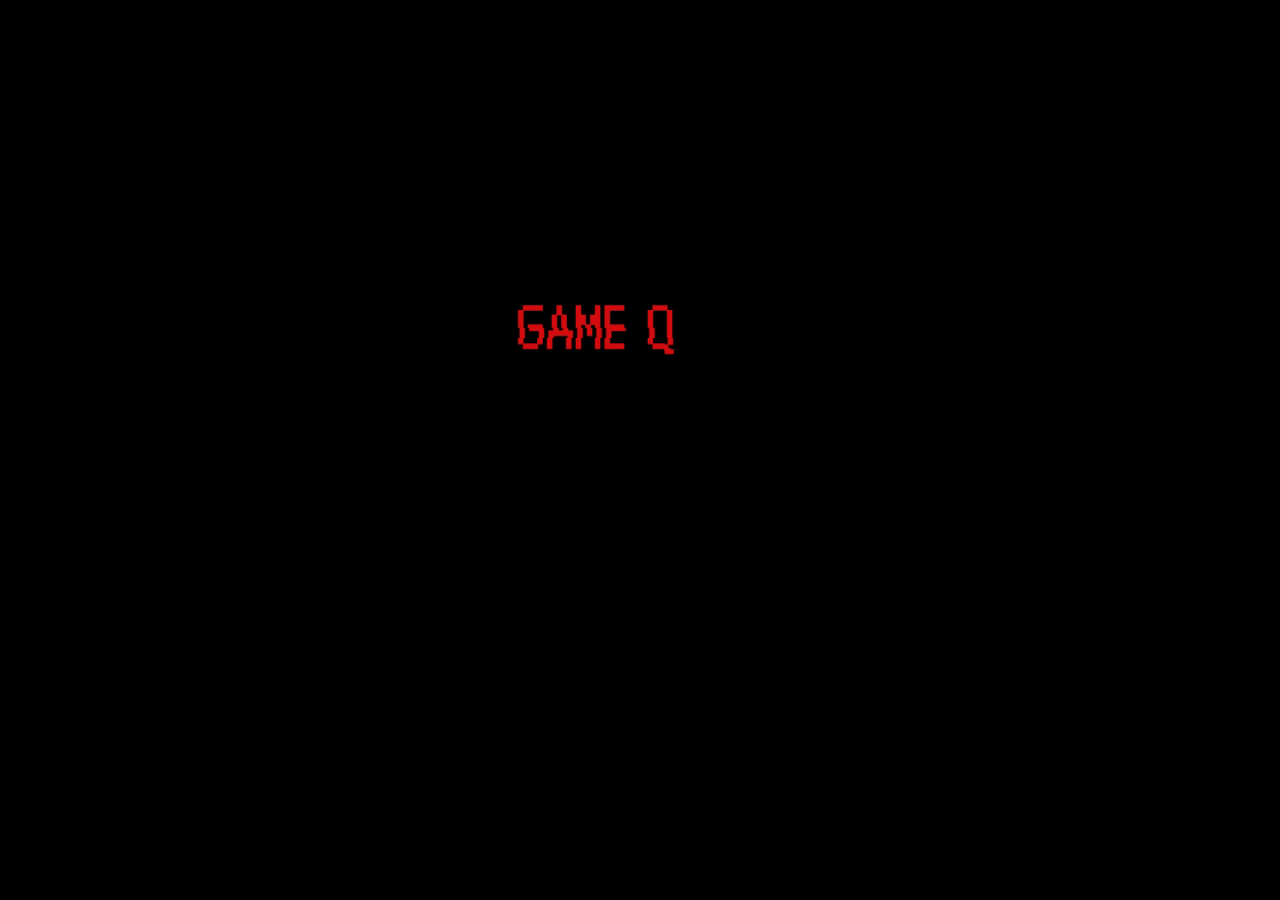
<file: gameover.html>
<!DOCTYPE html>
<html lang="en">
<head>
    <meta charset="UTF-8">
    <meta name="viewport" content="width=device-width, initial-scale=1.0">
    <title>Nyangtopia</title>
    
    <style>
        @font-face {
            font-family: 'Galmuri9';
            src: url('fonts/Galmuri9.woff2') format('woff2');
        }

        body {
            margin: 0;
            overflow: hidden;
            font-family: 'Galmuri9';
        }

        #myVideo {
            position: absolute;
            top: 0;
            left: 0;
            width: 100vw;
            height: 100vh;
            object-fit: contain;
            background: black;
        }

        .button-container {
            position: absolute;
            bottom: 10%;
            left: 50%;
            transform: translate(-50%, -50%);
            display: none;
            gap: 15rem;
        }

        .btn {
            padding: 0.7rem 3rem;
            font-size: 2rem;
            border: none;
            border-radius: 1.5rem;
            cursor: pointer;
            font-family: 'Galmuri9';
        }

        .btn-web {
            color: #fff;
            background-color: #000;
        }

        .btn-web:hover {
            color: gray;
        }

    </style>
</head>
<body>
    <video id="myVideo" autoplay muted>
        <source src="img/gameover.mp4" type="video/mp4">
        브라우저가 비디오 태그를 지원하지 않습니다.
    </video>

    <div class="button-container" id="buttons">
        <button class="btn btn-web" onclick="location.href='web.html'">다른 스토리 보러 가기</button>
    </div>

    <script>
        const video = document.getElementById('myVideo');
        const buttons = document.getElementById('buttons');

        video.muted = true;
        video.play().catch(err => {
            console.log('자동재생 차단됨:', err);
        });

        window.addEventListener('click', () => {
            if (video.muted) {
                video.muted = false;
                video.play().catch(err => {
                    console.log('사용자 클릭 후 재생 실패:', err);
                });
            }
        }, { once: true });

        video.addEventListener('ended', () => {
            buttons.style.display = 'flex';
        });
    </script>

</body>
    
</body>
</html>
</file>
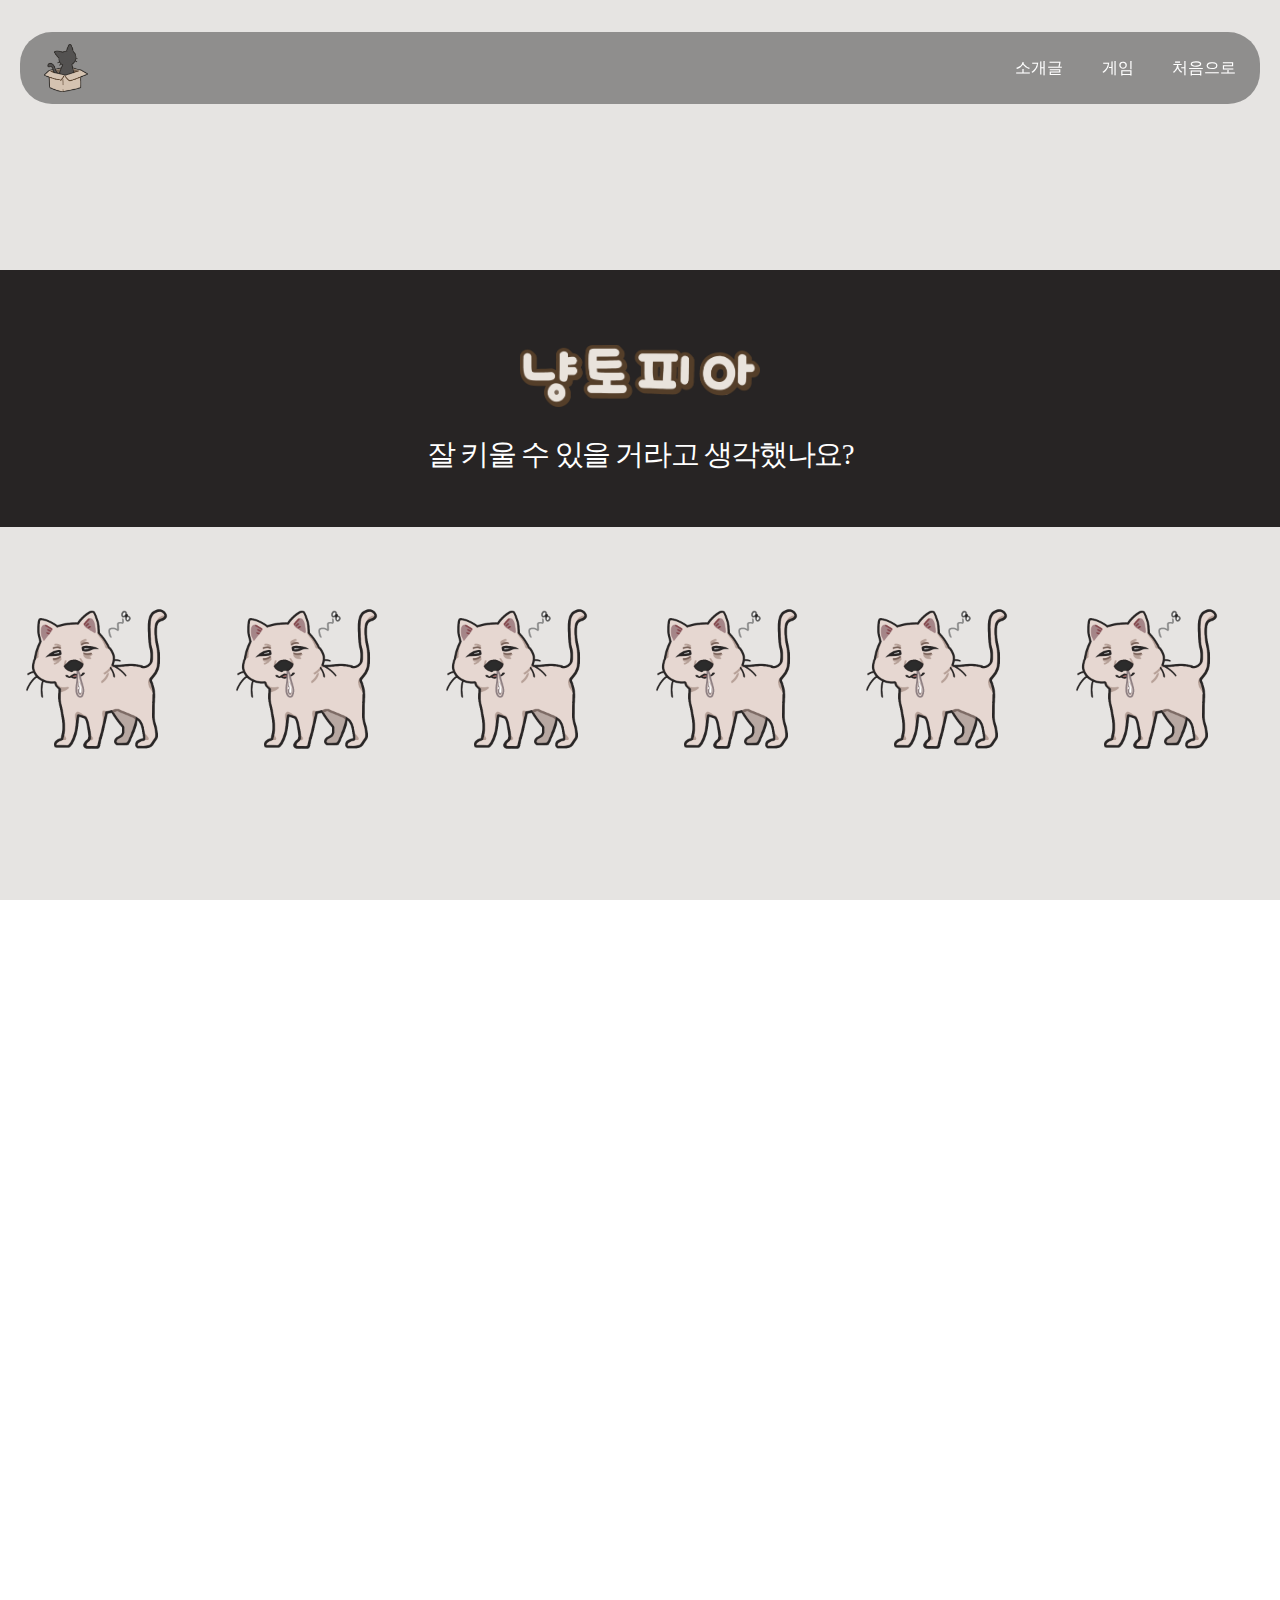
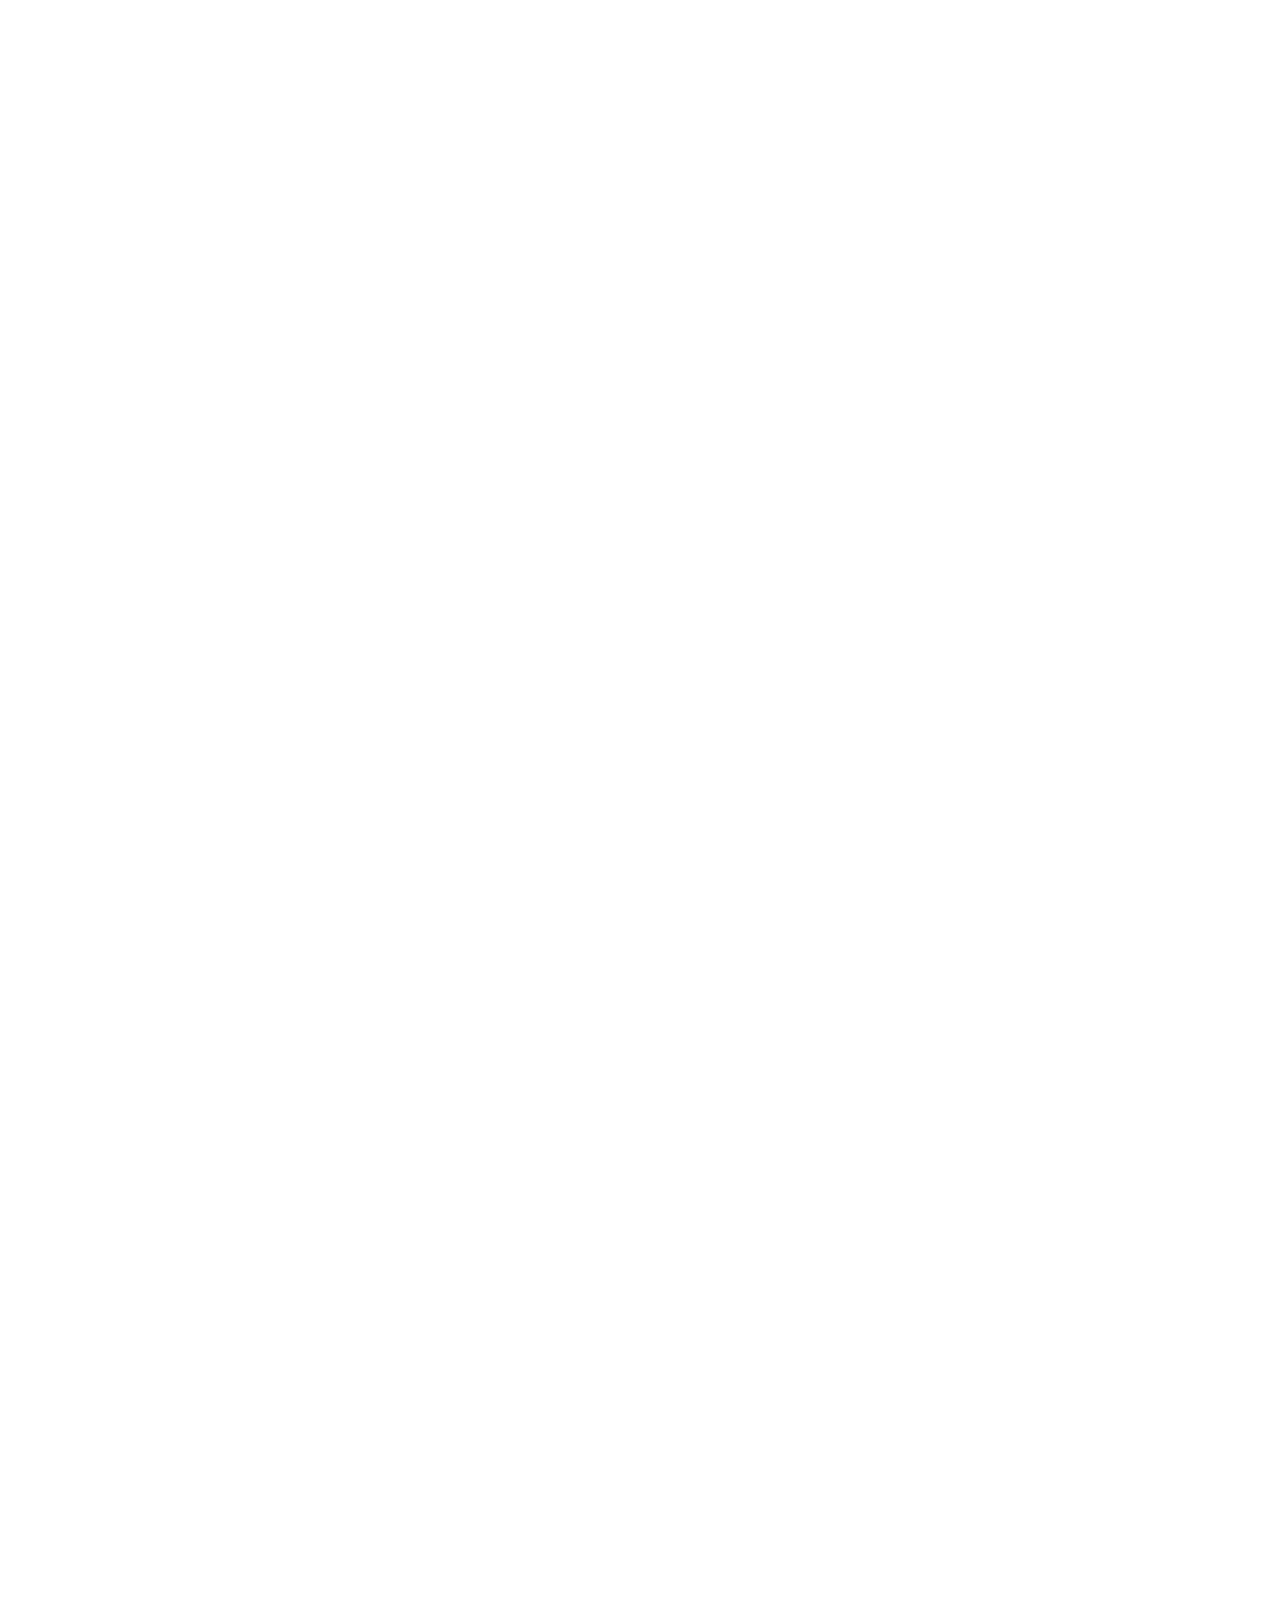
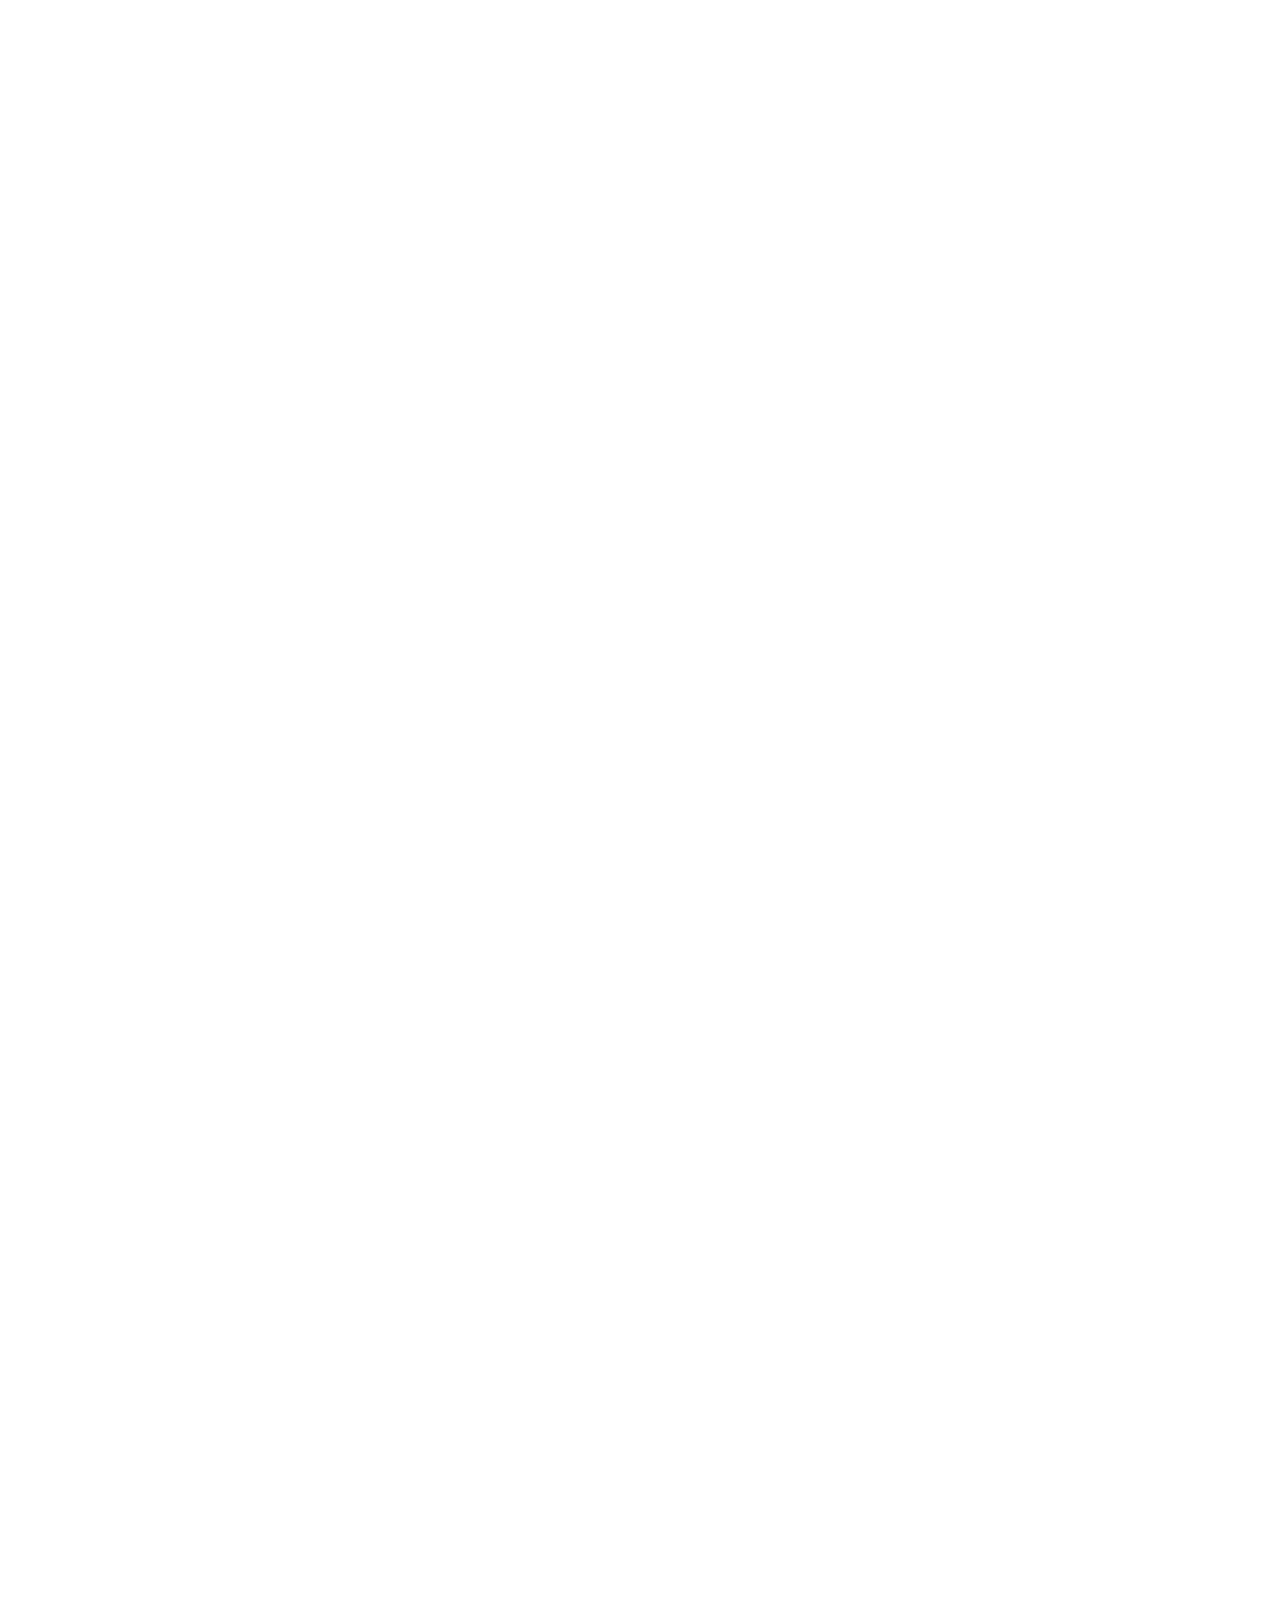
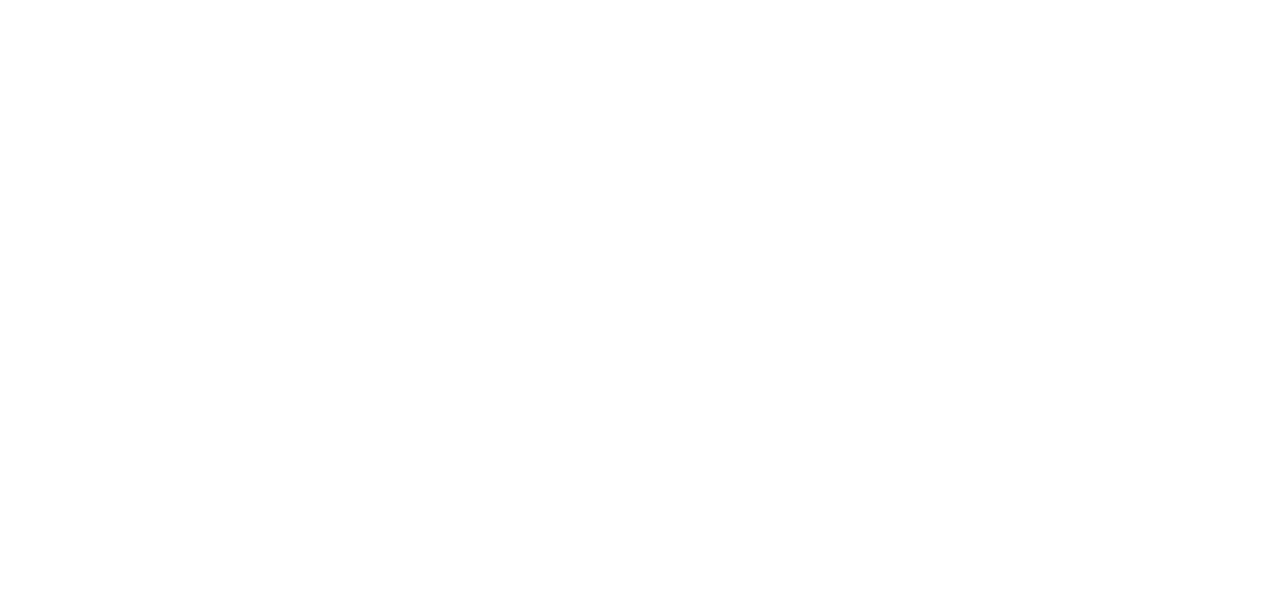
<file: web.html>
<!DOCTYPE html>
<html lang="en">

<head>
    <meta charset="UTF-8">
    <meta name="viewport" content="width=device-width, initial-scale=1.0">
    <title>Nyangtopia</title>
    <link rel="stylesheet" href="nyangstyle.css" />
    <link href="fonts/Galmuri9.woff2" rel="Galmuri9">
    <link rel="preconnect" href="https://fonts.googleapis.com">
    <link rel="preconnect" href="https://fonts.gstatic.com" crossorigin>
    <link href="https://fonts.googleapis.com/css2?family=Noto+Sans+KR:wght@100..900&display=swap" rel="stylesheet">
    <script src="script.js" defer></script>
</head>


<body>
    <div id="wrap">
        <header>
            <img src="img/catlogo.png" alt="catlogo">
            <ul>
                <li><a href="web.html">소개글</a></li>
                <li><a href="Game.html">게임</a></li>
                <li><a href="index.html">처음으로</a></li>
            </ul>
        </header>





        <div class="container">
            <section>
                <div class="mainpage">
                    <div class="main-top">
                        <img src="img/textlogo.png" alt="textlogo">
                        <h3>잘 키울 수 있을 거라고 생각했나요?</h3>
                    </div>

                    <div class="main-slider">
                        <div class="slider-inner">
                            <img src="img/pigcat.png" alt="pigcat">
                            <img src="img/pigcat.png" alt="pigcat">
                            <img src="img/pigcat.png" alt="pigcat">
                            <img src="img/pigcat.png" alt="pigcat">
                            <img src="img/pigcat.png" alt="pigcat">
                            <img src="img/pigcat.png" alt="pigcat">
                            <img src="img/pigcat.png" alt="pigcat">
                            <img src="img/pigcat.png" alt="pigcat">
                            <img src="img/pigcat.png" alt="pigcat">
                            <img src="img/pigcat.png" alt="pigcat">
                        </div>
                    </div>
                </div>
        </div>
        </section>





        <section>
            <div class="subpage-a">
                <div class="subpage-a-text">고양이를 키우는 게 쉬울 거라 생각했나요?</div>
                <div class="subpage-a-slider1">
                    <img src="img/slider1.png" alt="catslider">
                    <img src="img/slider1.png" alt="catslider">
                </div>

                <div class="subpage-a-slider2">
                    <img src="img/slider2.png" alt="catslider">
                    <img src="img/slider2.png" alt="catslider">
                </div>
            </div>
        </section>






        <section>
            <div class="subpage-b">
                <div class="left">
                    <!-- 로고 있는 원을 백그라운드로 깔기 -->
                    <img src="img/catlogo.png" alt="catlogo">
                    <ul>
                        <li>
                            <img src="img/circle1.png" alt="cat">
                            <div>유기묘 문제</div>
                        </li>
                        <li>
                            <img src="img/circle2.png" alt="game">
                            <div>시뮬레이션 게임</div>
                        </li>
                        <li>
                            <img src="img/circle3.png" alt="libra">
                            <div>도덕적 판단</div>
                        </li>
                    </ul>
                </div>

                <div class="subpage-b-right">
                    <strong>냥토피아는,</strong>
                    <div>
                        <p><span>유기묘 문제 <img src="img/circle1.png" alt="cat"></span>를</p>
                        <p><span>시뮬레이션 게임 <img src="img/circle2.png" alt="game"></span>으로 구현하여</p>
                        <p><span>도덕적 판단 <img src="img/circle3.png" alt="libra"></span>을 유발시킵니다.</p>
                    </div>
                </div>
            </div>
        </section>






        <section>
            <div class="subpage-c">

                <div class="subpage-c-text">
                    <p class="subpage-c-title">당신의 의지와 관계없이, 고양이를 키우는 건 어렵습니다.</p>
                    <p class="subpage-c-var">버튼을 클릭하면 각 선택에 따른 게임 엔딩을 확인할 수 있습니다.</p>
                </div>

                <div class="subpage-c-left">
                    <button class="subpage-c-btn">다시 뽑는다</button>
                    <button class="subpage-c-btn">키운다</button>

                    <!-- 키운다 모달창 -->
                    <div class="subpage-c-modal">
                        <!-- 코인 -->
                        <div class="modal-coin">
                            <span>💰</span>
                            <p>코인</p>
                            <p>1,000,000원</p>
                            <input type="range" value="100" class="coin-range" max="100">
                        </div>

                        <!-- 행복도 -->
                        <div class="modal-love">
                            <span>❤️</span>
                            <p>행복도</p>
                            <p>0%</p>
                            <input type="range" value="0" class="love-range" max="100">
                        </div>

                        <button id="confirmBtn">확인</button>
                    </div>
                </div>

                <!-- 결과 -->
                <div class="modal-result" id="resultCircle">Result?</div>
            </div>
        </section>







        <section class="subpage-d-slider-wrapper">

            <div class="subpage-d-slider-track">

                <!-- 첫 번째 카드 -->
                <section class="subpage-d">
                    <div class="subpage-d-left">
                        <div class="main-text">유기묘 시절 스토리가<br>해금됩니다.</div>
                        <div class="sub-text">일정 행복도가 쌓이면 고양이의 유기묘 시절 스토리를 볼 수 있습니다.<br>플레이어는 고양이의 상처와 성장 과정을 체험할 수 있습니다.</div>
                    </div>
                    <div class="subpage-d-right">
                        <img src="img/varslide1.png" alt="고양이와 노트북">
                    </div>
                </section>

                <!-- 두 번째 카드 -->
                <section class="subpage-d">
                    <div class="subpage-d-left">
                        <div class="main-text">힌트 기능이 활성화됩니다.</div>
                        <div class="sub-text">고양이를 더 잘 돌볼 수 있는 팁이나 조언이 힌트 형식으로 나타납니다.</div>
                    </div>
                    <div class="subpage-d-right">
                        <img src="img/varslide2.png" alt="커튼">
                    </div>
                </section>

                <!-- 세 번째 카드 -->
                <section class="subpage-d">
                    <div class="subpage-d-left">
                        <div class="main-text">고양이가 불행해집니다.</div>
                        <div class="sub-text">고양이의 행복도가 일정 비율 이상 감소되면, 글리치 시각 효과가 발생합니다.<br>이 효과는 단순한 시각적 연출이 아니라, 플레이어가 더 깊이 몰입할 수 있도록 합니다.</div>
                    </div>
                    <div class="subpage-d-right">
                        <img src="img/varslide3.png" alt="유리컵">
                    </div>
                </section>

            </div>

            <!-- 슬라이드 버튼 -->
            <!-- <button id="prevSlide">◀</button>
  <button id="nextSlide">▶</button> -->

        </section>





        <section>
            <div class="subpage-e">
                <div class="title">
                    <img src="img/textlogo.png" alt="textlogo" class="textlogo">
                    <p>더 이상 무책임하게 유기되는 고양이들이 없어지기를 바랍니다.</p>
                </div>


                <div class="fakefooter">
                    <img src="img/footer.png" alt="footer">
                </div>

            </div>


            <!-- <div class="fakefooter">
                <p>계원예술대학교 디지털미디어디자인과 디지털콘텐츠제작 교과목 뉴미디어 프로젝트: 냥토피아</p>
                <hr>
                <p>Copyright ©️ 2025 팀 언뇽허삽나까(김서현, 남서연, 황유진). All rights reserved.</p>
            </div> -->



        </section>

        <footer></footer>

</body>

</html>
</file>
<file: nyangstyle.css>
/*=================RESET=================*/
* {
    margin: 0;
    padding: 0;
    box-sizing: border-box;
}

a {
    text-decoration: none;
    color: blue;
}

ul {
    list-style: none;
}

html,
body {
    height: 100%;
    margin: 0;
    padding: 0;
    overflow: hidden;
}

#wrap {
    min-height: 100%;
    display: flex;
    flex-direction: column;
}


/*=================RESET=================*/
/*===================섹션=====================*/

section {
    height: 100vh;
    width: 100%;
    display: flex;
    align-items: center;
    justify-content: center;
    font-size: 4vw;
    text-align: center;
}

section:nth-child(1) {
    /*메인페이지*/
    background: #E6E4E2;
    color: black;

}

section:nth-child(2) {
    background: #E6E4E2;
    color: black;
}

section:nth-child(3) {
    /*고양이를키우는게쉬울거라생각했나요*/
    background: #E6E4E2;
    color: black;
}

section:nth-child(4) {
    /*냥토피아는~*/
    background: #E6E4E2;
    color: black;
}

section:nth-child(5) {
    /*모달창~*/
    background: rgb(39, 36, 36);
    color: white;
}

section:nth-child(6) {
    /*슬라이드~*/
    background: #E6E4E2;
    color: black;
}

section:nth-child(7) {
    background: #E6E4E2;
    color: black;
}




/*===================섹션=====================*/


/*============== 헤더 ==========================*/
header {
    position: fixed;
    top: 2em;
    left: 50%;
    transform: translateX(-50%);
    width: calc(100% - 40px);
    height: 8%;
    max-width: 1400px;
    background: rgba(56, 56, 56, 0.5);
    border-radius: 2em;
    padding: 12px 24px;
    display: flex;
    justify-content: space-between;
    align-items: center;
    z-index: 1000;
    font-family: Galmuri9;
    color: white;
}

header img {
    height: 100%;
    max-height: 100%;
    width: auto;
    object-fit: contain;
}

header ul {
    display: flex;
    gap: 3vw;
    font-size: 1em;
}

header a {
    color: white;
    text-decoration: none;
}
/*============== 헤더 ==========================*/


/*===================메인페이지1=====================*/
.mainpage {
    width: 100%;
    max-width: 1920px;
    height: auto;
    box-sizing: border-box;
    position: relative;
}

.main-top {
    width: 100%;
    background: rgb(39, 36, 36);
    color: white;
    padding: 1em 1em;
    margin-top: calc(5vh + 2em);
    margin-bottom: 1em;
    text-align: center;

}

.main-top img {
    width: min(30vw, 240px);
    height: auto;
    margin: 1.5rem auto;
    display: block;
}

.main-top h3 {
    font-size: clamp(1.2rem, 2.5vw, 1.8rem);
    font-weight: 300;
    letter-spacing: -0.05em;
    margin-top: 1em;
}

/*===================메인페이지 돼지슬라이더=====================*/
.main-slider {
    overflow: hidden;
    width: 100%;
}

.slider-inner {
    display: flex;
    animation: scroll 20s linear infinite;
}

.slider-inner img {
    width: 200px;
    height: auto;
    flex-shrink: 0;
    margin-right: 10px;
}

@keyframes scroll {
    0% {
        transform: translateX(0);
    }

    100% {
        transform: translateX(-50%);
    }
}

/*===================메인페이지 돼지슬라이더=====================*/













/*===================메인페이지2(고양이를키우는게쉬울거라생각햇나)=====================*/

.subpage-a {
    height: 100vh;
    padding: 2.8em;
}

.subpage-a-text {
    font-size: 2rem;
    font-family: Galmuri9;
    display: flex;
    justify-content: center;
    text-align: center;
    padding: 2em;
}

.subpage-a-slider1,
.subpage-a-slider2 {
    display: flex;
    justify-content: center;
}



.subpage-a-slider1 {
    overflow: hidden;
    display: flex;
    width: 100%;
    animation: scroll 30s linear infinite;
}


.subpage-a-slider1,
.subpage-a-slider2 img {
    height: 200px;
    flex-shrink: 0;
}


.subpage-a-slider2 {
    overflow: hidden;
    display: flex;
    width: 100%;
    animation: scroll2 30s linear infinite;
}

@keyframes scroll {
    0% {
        transform: translateX(0);
    }

    100% {
        transform: translateX(-50%);
    }
}


@keyframes scroll2 {
    0% {
        transform: translateX(0);
    }

    100% {
        transform: translateX(50%);
    }
}



/*===================메인페이지2(고양이를키우는게쉬울거라생각햇나)=====================*/

/*===================메인페이지3(냥토피아는~)=====================*/

.subpage-b {
    display: flex;
    font-size: 1rem;
    max-width: 1920px;
    padding: 8em;
    padding-right: 2em;
    height: 100vh;
    width: 80%;
    position: relative;
    align-items: center;
    text-align: center;
    justify-content: center;
    gap: 10rem;
}

.left {
    background: #F0EEE7;
    box-shadow: 1px 1px 15px rgb(144, 134, 129);
    border: 1px solid white;
    border-radius: 50%;
    width: min(60vw, 350px);
    aspect-ratio: 1 / 1;
    height: 350px;
    display: flex;
    align-items: center;
    justify-content: center;
    /* gap: 1rem; */
    top: 50%;
    transform: translateX(10%);


}


.left li {
    position: absolute;
    z-index: 1;
    width: 10vw;
    height: 10vw;
    background: rgb(245, 245, 245);
    border: 1px solid rgb(255, 255, 255);
    display: flex;
    flex-direction: column;
    align-items: center;
    justify-content: center;
    border-radius: 50%;
    font-size: 0.8rem;
    font-family: Galmuri9;
    color: black;
    aspect-ratio: 1 / 1;
    gap: 0.2rem;
    padding: 0.5rem;
}

.left>img {
    position: absolute;
    top: 55%;
    left: 50%;
    transform: translate(-50%, -50%);
    width: 30%;
}

.left li img {
    position: static;
    width: 30%;
    height: auto;
    margin-bottom: 0.2rem;
}

.left li:nth-child(1) {
    top: -5%;
    left: 50%;
    transform: translate(-50%, 0);
}

.left li:nth-child(2) {
    top: 75%;
    left: -5%;
    transform: translate(0, -50%);
}

.left li:nth-child(3) {
    top: 75%;
    left: 105%;
    transform: translate(-100%, -50%);
}


.subpage-b-right {
    display: flex;
    flex-direction: column;
    align-items: flex-start;
    gap: 1.5em;
    color: #222;
    width: 100%;

}

.subpage-b-right div {
    display: flex;
    flex-direction: column;
    align-items: flex-start;
    width: 100%;
}

.subpage-b-right strong,
p {
    color: black;
}

.subpage-b-right strong {
    margin-bottom: 2em;
    font-size: 3em;
}


.subpage-b-right p {
    padding: 1em;

}

.subpage-b-right span {
    background: white;
    color: black;
    border-radius: 15px;
    padding: 0.5rem;

}

.subpage-b-right img {
    width: 10px;
}


/*===================메인페이지3(냥토피아는~)=====================*/

/*===================메인페이지4(선택지도식화=====================*/
.subpage-c {
    height: 100vh;
    position: relative;
    padding: 3em;

}

.subpage-c-text {
    width: 100%;
}

.subpage-c p {
    display: flex;
    color: white;
    /* 위 오른 아래 왼 */
}

.subpage-c-title {
    /*당신의의지와관계없이,*/
    font-family: Galmuri9;
    font-size: 2rem;
}

.subpage-c-var {
    /*버튼을클릭하면 각선택에따른게임엔딩을*/
    color: rgb(210, 210, 210);
    font-family: "Noto Sans KR", sans-serif;
    font-size: 1rem;
    font-weight: 100;
    letter-spacing: -0.05em;
    padding-bottom: 1rem;
}

.subpage-c-left {
    /*다시뽑는다 키운다*/
    display: flex;
    flex-direction: column;
    font-size: 1.5rem;
    color: white;
    gap: 1rem;
}

.subpage-c-left button {
    background-color: white;
    width: clamp(6.25rem, 10vw, 12.5rem);
    height: clamp(2.5rem, 4vh, 5rem);
    font-size: 0.8rem;
    font-family: Galmuri9;
    cursor: pointer;
}



.subpage-c-btn {
    background-color: white;
    border: none;
    font-size: 1rem;
    cursor: pointer;
    transition: all 0.3s ease;
}

.subpage-c-btn:hover {
    background-color: #ddd;
}

/* ---------------- 모달 ---------------- */

.subpage-c-modal {
    display: none;
    background-color: rgba(68, 68, 68, 1);
    border-radius: 0.6rem;
    border: 1px solid grey;
    padding: 1em;
    width: 60%;
}

.modal-coin,
.modal-love {
    display: flex;
    align-items: center;
    flex-wrap: wrap;
    gap: 1em;
    padding: 1em;
}

.modal-coin span,
.modal-love span {
    font-size: 1.5rem;
}

.modal-coin p,
.modal-love p {
    margin: 0;
    font-size: 1rem;
}

.modal-coin p:nth-of-type(2),
.modal-love p:nth-of-type(2) {
    margin-left: auto;
}

.coin-range,
.love-range,
input[type=range] {
    width: 100%;
    height: 0.6rem;
    background: #ccc;
    border-radius: 5px;
    outline: none;
    appearance: none;
    margin-top: 0.5em;
}

input[type=range]::-webkit-slider-runnable-track {
    height: 0.5rem;
    background: #ccc;
    border-radius: 0.25rem;
}

input[type=range]::-webkit-slider-thumb {
    -webkit-appearance: none;
    width: 1.2rem;
    height: 1.2rem;
    border-radius: 50%;
    cursor: pointer;
    margin-top: -0.4em;
}

.coin-range::-webkit-slider-thumb,
input[type=range].coin-range::-webkit-slider-thumb {
    background: gold;
}

.love-range::-webkit-slider-thumb,
input[type=range].love-range::-webkit-slider-thumb {
    background: crimson;

}

.subpage-c-modal button {
    background-color: white;
    color: black;
    font-family: 'Galmuri9';
    font-size: 1rem;
    border: none;
    border-radius: 5px;
    cursor: pointer;
}

.modal-result {
    display: flex;
    align-items: center;
    justify-content: center;
    text-align: center;
    position: absolute;
    bottom: 8em;
    right: 3em;
    width: 250px;
    height: 250px;
    background-color: #555;
    border-radius: 50%;
    color: white;
    font-family: 'Galmuri9';
    font-size: 0.9rem;
    padding: 1.5rem;
    box-sizing: border-box;
    line-height: 1.4;
    z-index: 10;
    flex-direction: column;
}

.modal-result.gameover {
    background-color: red;
}




/*-----모달창-----------*/
/*===================메인페이지4(선택지도식화모달창)=====================*/



/*===================메인페이지5(게임요소 슬라이드)=====================*/
 .subpage-d-slider-wrapper {
      position: relative;
      overflow: hidden;
      width: 100vw;
      height: 100vh;
    }

    .subpage-d-slider-track {
      display: flex;
      transition: transform 0.6s ease-in-out;
      height: 100%;
      width: 300vw;
      transform: translateX(0);
    }

    .subpage-d {
    transform: translateX(1920px);
      flex: 0 0 100vw;
      height: 100vh;
      display: flex;
      justify-content: space-between;
      align-items: center;
      background: #E6E4E2;
      font-family: 'Galmuri9', sans-serif;
      padding-left: 10vw;
      padding-right: 7vw;
    }

    .subpage-d-left {
      flex: 1;
      display: flex;
      flex-direction: column;
      justify-content: flex-start;
      gap: 0.8rem;
    }

    .main-text {
      font-size: 2.8rem;
      line-height: 1.4;
      color: #000;
      text-align: left;
    }

    .sub-text {
      font-size: 1rem;
      color: #444;
      margin-top: 1rem;
      line-height: 1.6;
      text-align: left;
    }

    .subpage-d-right {
      flex: 1;
      display: flex;
      justify-content: flex-start;
      align-items: center;
    }

    .subpage-d-right img {
      max-width: 90%;
      height: auto;
      object-fit: contain;
      border-radius: 1rem;
    }

    #prevSlide,
    #nextSlide {
      position: absolute;
      top: 50%;
      transform: translateY(-50%);
      z-index: 10;
      background: rgba(0, 0, 0, 0.3);
      border: none;
      color: white;
      font-size: 2rem;
      padding: 0.5rem 1rem;
      cursor: pointer;
      border-radius: 5px;
    }

    #prevSlide { left: 1rem; }
    #nextSlide { right: 1rem; }






/*===================메인페이지5(게임요소 슬라이드)=====================*/


/*===================메인페이지6=====================*/

.subpage-e {
    display: flex;
    flex-direction: column;
    align-items: center;
    justify-content: flex-start;
    min-height: 100vh;
    /* 화면 높이만큼 확보 */
    padding: 0;
    margin: 0;
}

.title {
    transform: translateY(20rem);
}

.textlogo {
    width: 300px;
    height: auto;
}

.subpage-e p {
    font-size: 1.5rem;
    /* 적절한 크기로 조절 */
    line-height: 1.4;
    text-align: center;
    margin-top: 10px;
}

/* .fakefooter 자체를 화면 하단으로 밀기 */
.fakefooter {
    margin-top: auto;
    /* 위쪽 여유 공간 모두 차지하게 함 */
    width: 100%;
}

/* 푸터 이미지 블록으로 처리하여 하단에 정확히 붙도록 */
.fakefooter img {
    display: block;
    width: 100%;
    height: auto;
}


/*===================메인페이지6=====================*/
</file>
